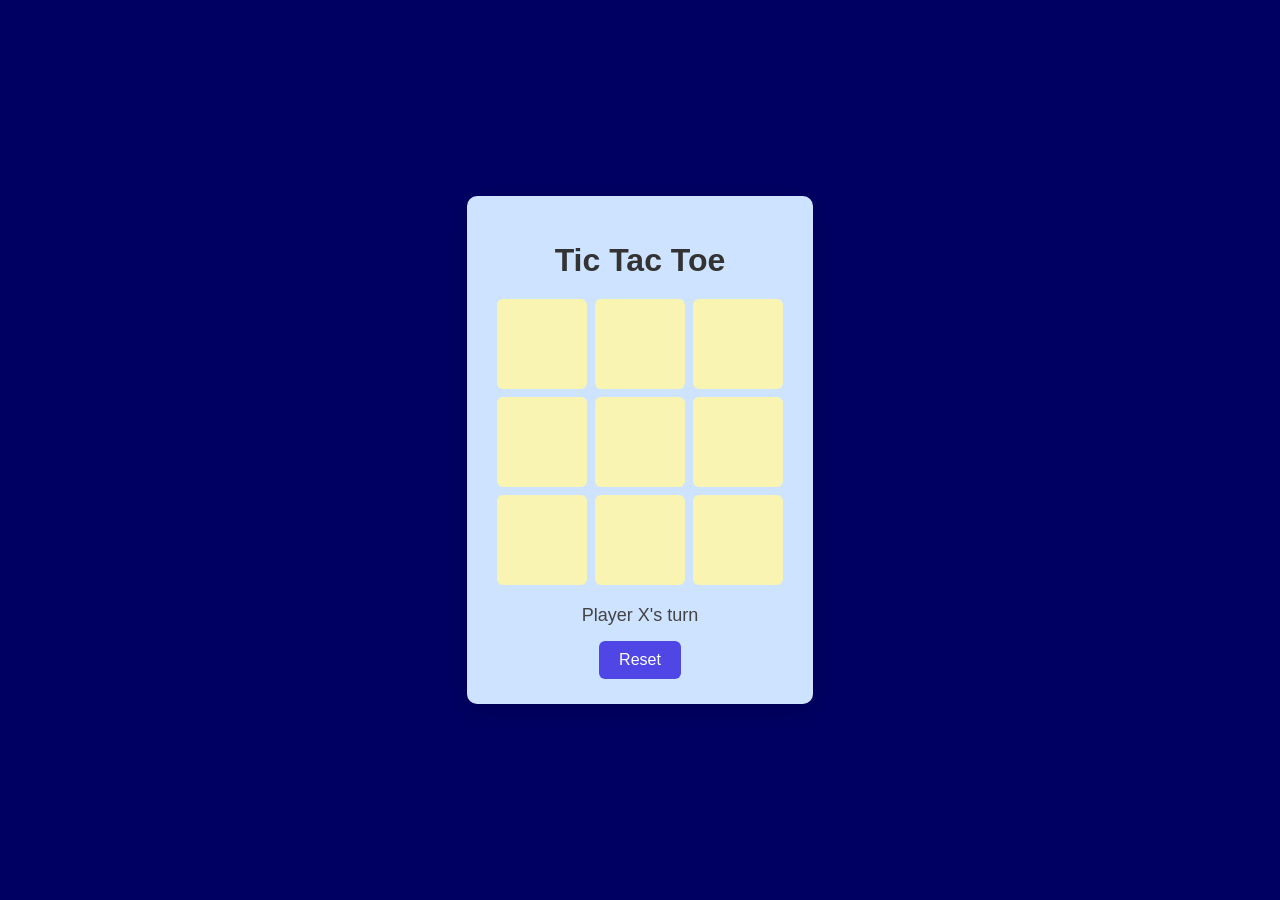
<file: TicTacToe/index.html>
<!DOCTYPE html>
<html lang="en">
<head>
    <meta charset="UTF-8">
    <title>Tic Tac Toe</title>
    <link rel="stylesheet" href="style.css">
</head>
<body>

    <div class="container">
        <h1>Tic Tac Toe</h1>

        <div class="board">
            <button class="cell"></button>
            <button class="cell"></button>
            <button class="cell"></button>

            <button class="cell"></button>
            <button class="cell"></button>
            <button class="cell"></button>

            <button class="cell"></button>
            <button class="cell"></button>
            <button class="cell"></button>
        </div>

        <p id="status">Player X's turn</p>
        <button id="reset">Reset</button>
    </div>

    <script src="script.js"></script>
</body>
</html>
</file>
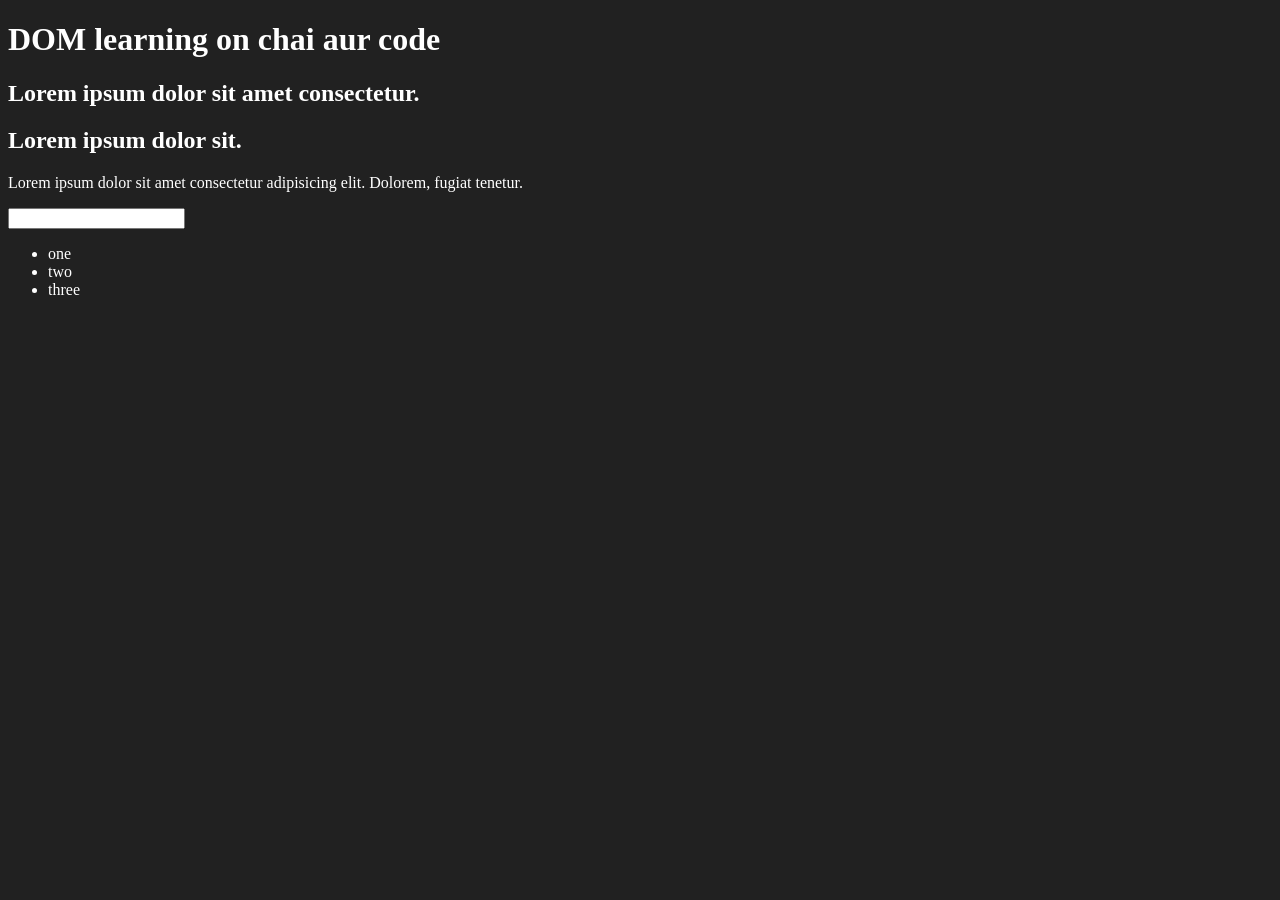
<file: 05_dom/one.html>
<!DOCTYPE html>
<html lang="en">
<head>
    <meta charset="UTF-8">
    <title>DOM learning</title>
    <style>
        .bg-black{
            background-color: #212121;
            color:#fff;
        }
    </style>
</head>
<body class="bg-black">
    <div>
        <h1 id="title" class="heading">DOM learning on chai aur code <span style="display:none;">text test</span></h1>
        <h2>Lorem ipsum dolor sit amet consectetur.</h2>
        <h2>Lorem ipsum dolor sit.</h2>
        <p>Lorem ipsum dolor sit amet consectetur adipisicing elit. Dolorem, fugiat tenetur.</p>
        <input type="password" name="" id="">

        <ul>
            <li>one</li>
            <li>two</li>
            <li>three</li>
        </ul>
    </div>
</body>
</html>
</file>
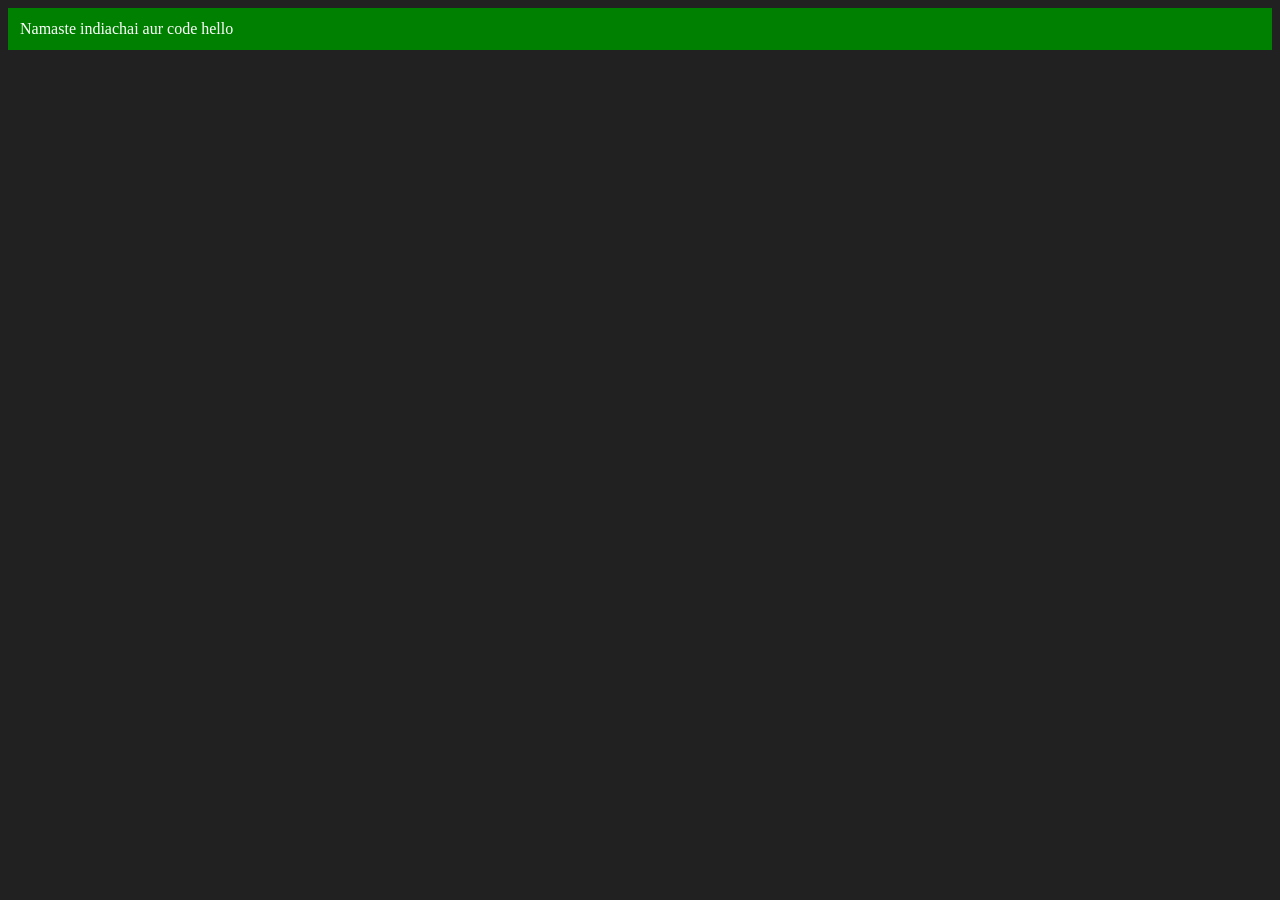
<file: 05_dom/three.html>
<!DOCTYPE html>
<html lang="en">
<head>
    <meta charset="UTF-8">
    <meta name="viewport" content="width=device-width, initial-scale=1.0">
    <title>Chai aur code</title>
</head>
<body style="background-color:#212121;color:#fff;">
    
</body>
<script>
    const div=document.createElement('div')
    console.log(div);
    div.className="main"
    div.id=Math.round(Math.random()*10+1)
    div.setAttribute("title","generated title")
    div.style.backgroundColor="green"
    div.style.padding="12px"
    div.innerHTML="Namaste india"
    const addText=document.createTextNode("chai aur code hello")
    div.appendChild(addText)

    document.body.appendChild(div)
</script>
</html>
</file>
<file: TicTacToe/style.css>
* {
    box-sizing: border-box;
    font-family: Arial, Helvetica, sans-serif;
}

body {
    margin: 0;
    height: 100vh;
    background: rgb(0, 0, 99);
    display: flex;
    justify-content: center;
    align-items: center;
}

.container {
    background: rgb(205, 227, 255);
    padding: 25px 30px;
    border-radius: 10px;
    box-shadow: 0 8px 25px rgba(0,0,0,0.15);
    text-align: center;
}

/* Heading */
h1 {
    margin-bottom: 15px;
    color: #333;
}

/* Game board */
.board {
    display: grid;
    grid-template-columns: repeat(3, 90px);
    gap: 8px;
    margin: 20px auto;
}

/* Cells */
.cell {
    width: 90px;
    height: 90px;
    font-size: 36px;
    font-weight: bold;
    border: none;
    background: #faf4b2;
    cursor: pointer;
    border-radius: 6px;
    transition: background 0.2s ease, transform 0.1s ease;
}

.cell:hover {
    background: #dfe3e6;
}

.cell:active {
    transform: scale(0.95);
}

/* Status text */
#status {
    margin: 15px 0;
    font-size: 18px;
    color: #444;
}

/* Reset button */
#reset {
    padding: 10px 20px;
    font-size: 16px;
    background: #4f46e5;
    color: white;
    border: none;
    border-radius: 6px;
    cursor: pointer;
    transition: background 0.2s ease;
}

#reset:hover {
    background: #4338ca;
}
</file>
